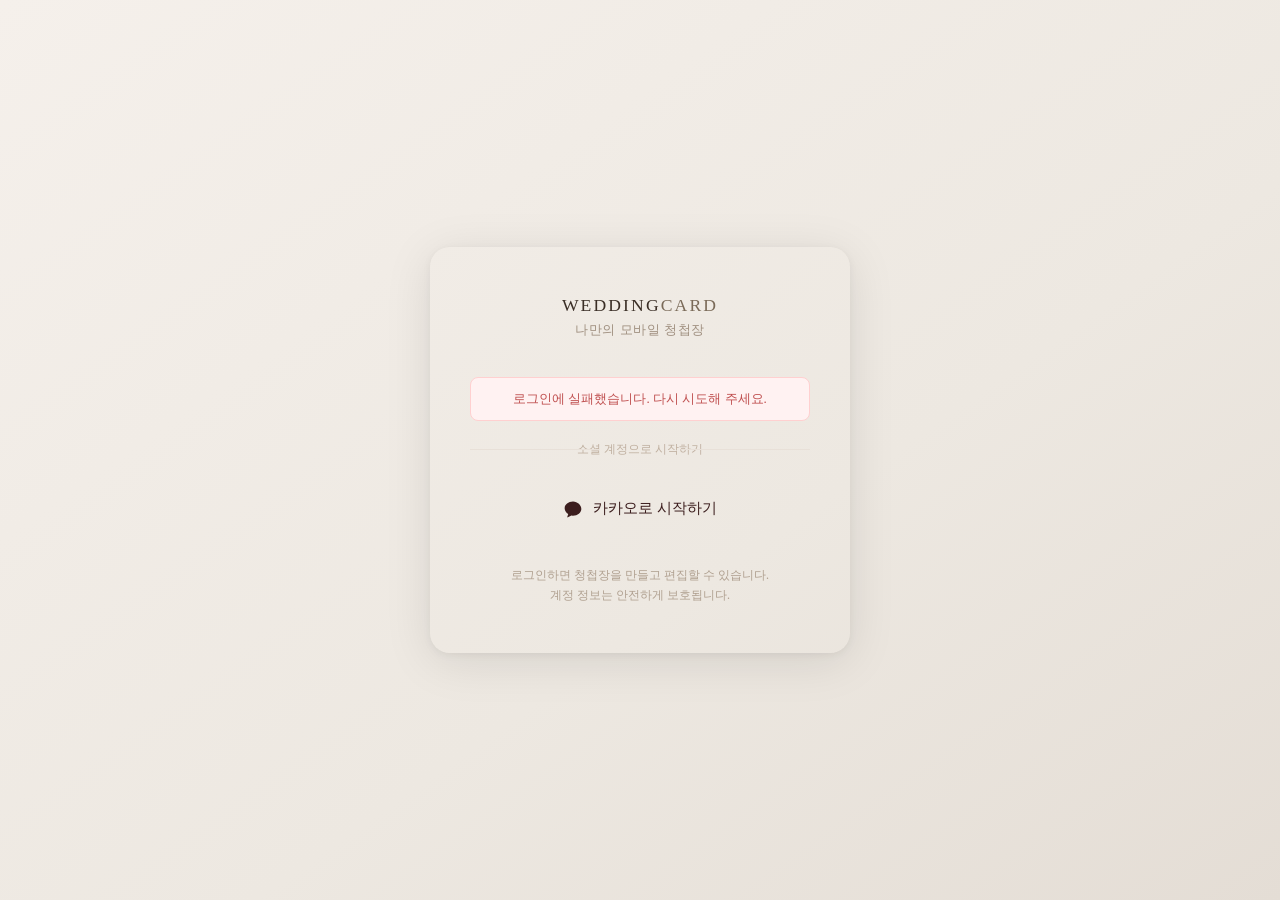
<file: src/main/resources/templates/login.html>
<!DOCTYPE html>
<html lang="ko" xmlns:th="http://www.thymeleaf.org">
<head>
<meta charset="UTF-8">
<meta name="viewport" content="width=device-width, initial-scale=1.0">
<link rel="icon" type="image/svg+xml" href="/favicon.svg">
<link rel="icon" type="image/png" sizes="32x32" href="/favicon-32.png">
<link rel="apple-touch-icon" href="/apple-touch-icon.png">
<title>로그인 — WeddingCard</title>
<link rel="preconnect" href="https://fonts.googleapis.com">
<link href="https://fonts.googleapis.com/css2?family=Noto+Sans+KR:wght@300;400;500&family=Playfair+Display:ital@1&display=swap" rel="stylesheet">
<link rel="stylesheet" th:href="@{/css/tokens.css}">
<style>
*, *::before, *::after { box-sizing: border-box; margin: 0; padding: 0; }

body {
    min-height: 100dvh;
    display: flex;
    align-items: center;
    justify-content: center;
    background: linear-gradient(145deg, #f5f0eb 0%, #ede8e1 60%, #e4ddd5 100%);
    font-family:var(--font-sans);
}

.login-card {
    width: calc(100% - 32px);   /* 모바일에서 카드가 화면 끝에 붙지 않게 */
    max-width: 420px;
    padding: 3rem 2.5rem;
    background: var(--color-white);
    border-radius: 20px;
    box-shadow: 0 8px 48px rgba(0,0,0,0.10), 0 2px 8px rgba(0,0,0,0.05);
    text-align: center;
}

.login-logo {
    font-size: 1.1rem;
    font-weight: 300;
    letter-spacing: 0.12em;
    color: #7a6a58;
    text-transform: uppercase;
    margin-bottom: 0.3rem;
}
.login-logo strong {
    font-weight: 500;
    color: #3a2e26;
}

.login-tagline {
    font-size: 0.82rem;
    color: #a09080;
    letter-spacing: 0.04em;
    margin-bottom: 2.4rem;
}

.login-divider {
    font-size: 0.75rem;
    color: #c0b0a0;
    margin-bottom: 1.6rem;
    position: relative;
}
.login-divider::before,
.login-divider::after {
    content: '';
    position: absolute;
    top: 50%;
    width: 38%;
    height: 1px;
    background: #e8e0d8;
}
.login-divider::before { left: 0; }
.login-divider::after  { right: 0; }

.kakao-btn {
    display: flex;
    align-items: center;
    justify-content: center;
    gap: 10px;
    width: 100%;
    padding: 0.95rem 1.5rem;
    background: var(--color-kakao);
    color: #3C1E1E;
    font-size: 0.95rem;
    font-weight: 500;
    font-family: inherit;
    border: none;
    border-radius: 12px;
    cursor: pointer;
    text-decoration: none;
    transition: background 0.15s, transform 0.1s;
}
.kakao-btn:hover  { background: #F5DC00; }
.kakao-btn:active { transform: scale(0.98); }

.kakao-btn svg {
    width: 20px;
    height: 20px;
    flex-shrink: 0;
}

.login-error {
    margin-bottom: 1.2rem;
    padding: 0.75rem 1rem;
    background: #fff2f2;
    border: 1px solid #ffd0d0;
    border-radius: 8px;
    color: #c05050;
    font-size: 0.82rem;
}

.login-notice {
    margin-top: 2rem;
    font-size: 0.75rem;
    color: #b0a090;
    line-height: 1.6;
}
</style>
</head>
<body>

<div class="login-card">
    <div class="login-logo"><strong>Wedding</strong>Card</div>
    <p class="login-tagline">나만의 모바일 청첩장</p>

    <div th:if="${loginError}" class="login-error">
        로그인에 실패했습니다. 다시 시도해 주세요.
    </div>

    <div class="login-divider">소셜 계정으로 시작하기</div>

    <a href="/oauth2/authorization/kakao" class="kakao-btn">
        <!-- 카카오 말풍선 아이콘 -->
        <svg viewBox="0 0 24 24" fill="currentColor" xmlns="http://www.w3.org/2000/svg">
            <path d="M12 3C6.477 3 2 6.582 2 11c0 2.878 1.697 5.41 4.267 6.962L5.2 21.4a.5.5 0 0 0 .701.594L10.1 19.88A11.48 11.48 0 0 0 12 20c5.523 0 10-3.582 10-8s-4.477-9-10-9z"/>
        </svg>
        카카오로 시작하기
    </a>

    <p class="login-notice">
        로그인하면 청첩장을 만들고 편집할 수 있습니다.<br>
        계정 정보는 안전하게 보호됩니다.
    </p>
</div>

</body>
</html>
</file>
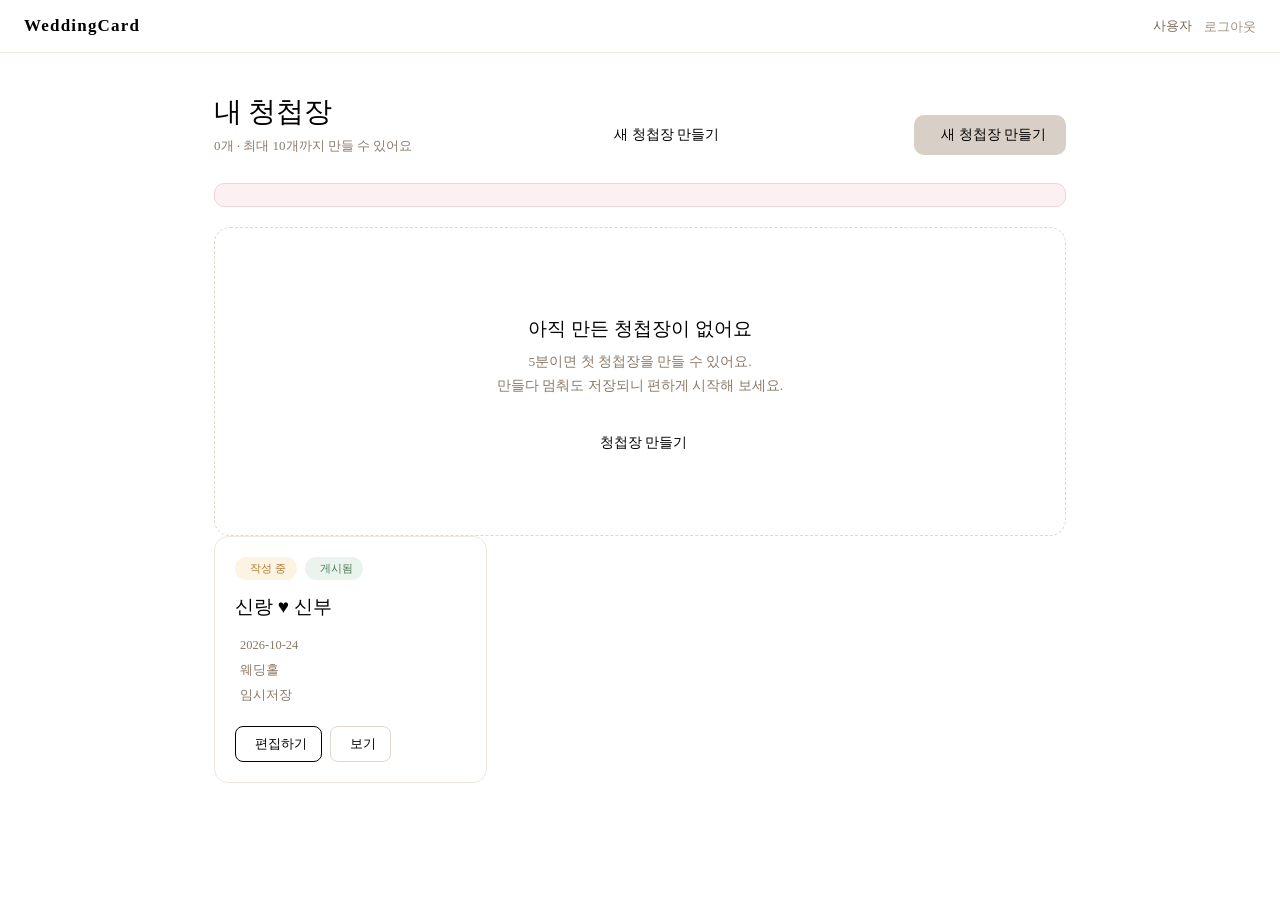
<file: src/main/resources/templates/my/list.html>
<!DOCTYPE html>
<html lang="ko" xmlns:th="http://www.thymeleaf.org">
<head>
<meta charset="UTF-8">
<meta name="viewport" content="width=device-width, initial-scale=1.0">
<link rel="icon" type="image/svg+xml" href="/favicon.svg">
<link rel="icon" type="image/png" sizes="32x32" href="/favicon-32.png">
<link rel="apple-touch-icon" href="/apple-touch-icon.png">
<title>내 청첩장 — WeddingCard</title>
<link rel="preconnect" href="https://fonts.googleapis.com">
<link href="https://fonts.googleapis.com/css2?family=Noto+Sans+KR:wght@300;400;500&family=Noto+Serif+KR:wght@300;400;600&display=swap" rel="stylesheet">
<link rel="stylesheet" th:href="@{/css/icons.css}"><!-- 쓰는 아이콘만 남긴 자체 호스팅 (tools/icons) -->
<link rel="stylesheet" th:href="@{/css/tokens.css}">
<style>
*,*::before,*::after{box-sizing:border-box;margin:0;padding:0;}
body{background:var(--color-cream);font-family:var(--font-sans);color:var(--color-ink-deepest);min-height:100dvh;}

.mp-header{
    display:flex;align-items:center;justify-content:space-between;
    padding:16px 24px;background:var(--color-white);border-bottom:1px solid #eee7df;
    position:sticky;top:0;z-index:10;
}
.mp-logo{font-family:var(--font-serif);font-size:17px;font-weight:600;letter-spacing:1.2px;color:var(--color-ink-deepest);text-decoration:none;}
.mp-header-right{display:flex;align-items:center;gap:12px;}
.mp-user{font-size:13px;color:#7a6a58;max-width:120px;overflow:hidden;text-overflow:ellipsis;white-space:nowrap;}
.mp-logout{font:inherit;font-size:13px;color:#a09080;background:none;border:none;cursor:pointer;padding:0;}
.mp-logout:hover{color:#6a5a4a;}

.mp-wrap{max-width:900px;margin:0 auto;padding:40px 24px 80px;}
.mp-title-row{display:flex;align-items:flex-end;justify-content:space-between;gap:16px;margin-bottom:28px;flex-wrap:wrap;}
.mp-title{font-family:var(--font-serif);font-size:28px;font-weight:300;letter-spacing:-0.3px;}
.mp-sub{font-size:13px;color:#8a7a68;margin-top:6px;}
.mp-new-btn{
    display:inline-flex;align-items:center;gap:7px;
    background:var(--color-ink-deepest);color:var(--color-white);text-decoration:none;
    padding:11px 20px;border-radius:10px;font-size:14px;font-weight:500;
    transition:opacity .15s;white-space:nowrap;
}
.mp-new-btn:hover{opacity:.85;}
.mp-new-btn.disabled{background:#d8d0c6;pointer-events:none;}

.mp-error{
    background:#fdf0f2;border:1px solid #f0d4da;color:#b4566e;
    padding:11px 15px;border-radius:10px;font-size:13px;margin-bottom:20px;
}

.mp-grid{display:grid;grid-template-columns:repeat(auto-fill,minmax(258px,1fr));gap:16px;}
.mp-card{
    background:var(--color-white);border:1px solid #eee7df;border-radius:14px;
    padding:20px;display:flex;flex-direction:column;gap:14px;
    transition:box-shadow .18s,transform .18s;
}
.mp-card:hover{box-shadow:0 6px 20px rgba(90,70,50,.09);transform:translateY(-2px);}

.mp-card-top{display:flex;align-items:center;gap:8px;}
.mp-badge{
    display:inline-flex;align-items:center;gap:5px;align-self:flex-start;
    font-size:11px;font-weight:500;padding:4px 10px;border-radius:20px;letter-spacing:.2px;
}
.mp-badge.draft{background:#fdf3e3;color:#a97b34;}
.mp-badge.live{background:#eaf3ec;color:#4a7d5b;}

.mp-names{font-family:var(--font-serif);font-size:19px;font-weight:400;line-height:1.4;word-break:keep-all;}
.mp-names.empty{color:#b0a496;font-weight:300;}
.mp-meta{font-size:12.5px;color:#8a7a68;line-height:1.9;}
.mp-meta i{font-size:13px;margin-right:5px;color:#c0b3a4;vertical-align:-1px;}

.mp-actions{display:flex;align-items:center;gap:8px;margin-top:auto;padding-top:4px;flex-wrap:wrap;}
.mp-btn{
    display:inline-flex;align-items:center;gap:5px;
    font-size:13px;padding:8px 14px;border-radius:8px;text-decoration:none;cursor:pointer;
    border:1px solid #e0d8ce;background:var(--color-white);color:var(--color-brown);font-family:inherit;
    transition:background .15s,border-color .15s;
}
.mp-btn:hover{background:#faf6f1;border-color:#c4a882;}
.mp-btn.primary{background:var(--color-ink-deepest);border-color:var(--color-ink-deepest);color:var(--color-white);}
.mp-btn.primary:hover{opacity:.85;background:var(--color-ink-deepest);}
.mp-btn.danger{border-color:transparent;color:#b8909a;padding:8px 10px;}
.mp-btn.danger:hover{background:#fdf0f2;color:var(--color-rose);border-color:transparent;}

.mp-empty{
    text-align:center;padding:72px 24px;background:var(--color-white);
    border:1px dashed #e0d8ce;border-radius:16px;
}
.mp-empty i{font-size:42px;color:#d8cfc2;}
.mp-empty-title{font-family:var(--font-serif);font-size:19px;font-weight:300;margin:16px 0 8px;}
.mp-empty-sub{font-size:13.5px;color:#8a7a68;line-height:1.8;margin-bottom:24px;}

@media (max-width:520px){
    .mp-wrap{padding:28px 16px 60px;}
    .mp-title{font-size:23px;}
    .mp-grid{grid-template-columns:1fr;}
}
</style>
</head>
<body>

<header class="mp-header">
    <a href="/" class="mp-logo">WeddingCard</a>
    <div class="mp-header-right">
        <span class="mp-user" th:if="${currentUser != null}" th:text="${currentUser.name}">사용자</span>
        <form th:action="@{/logout}" method="post" style="margin:0;">
            <button type="submit" class="mp-logout">로그아웃</button>
        </form>
    </div>
</header>

<div class="mp-wrap">

    <div class="mp-title-row">
        <div>
            <h1 class="mp-title">내 청첩장</h1>
            <p class="mp-sub">
                <span th:text="${#lists.size(rows)}">0</span>개 ·
                최대 <span th:text="${maxWeddings}">10</span>개까지 만들 수 있어요
            </p>
        </div>
        <a th:if="${canCreate}" href="/my/create" class="mp-new-btn">
            <i class="ti ti-plus"></i> 새 청첩장 만들기
        </a>
        <span th:unless="${canCreate}" class="mp-new-btn disabled">
            <i class="ti ti-plus"></i> 새 청첩장 만들기
        </span>
    </div>

    <div class="mp-error" th:if="${errorMessage != null}" th:text="${errorMessage}"></div>

    <!-- 청첩장이 하나도 없을 때 -->
    <div class="mp-empty" th:if="${#lists.isEmpty(rows)}">
        <i class="ti ti-mail-heart"></i>
        <div class="mp-empty-title">아직 만든 청첩장이 없어요</div>
        <p class="mp-empty-sub">
            5분이면 첫 청첩장을 만들 수 있어요.<br>
            만들다 멈춰도 저장되니 편하게 시작해 보세요.
        </p>
        <a href="/my/create" class="mp-new-btn"><i class="ti ti-edit"></i> 청첩장 만들기</a>
    </div>

    <!-- 목록 -->
    <div class="mp-grid" th:unless="${#lists.isEmpty(rows)}">
        <div class="mp-card" th:each="row : ${rows}">

            <!-- 상태 뱃지 + 삭제를 한 줄에 — 삭제를 액션 줄에 두면 버튼 3개가 안 맞아
                 줄바꿈되면서 혼자 떠 보인다 -->
            <div class="mp-card-top">
                <span class="mp-badge draft" th:if="${row.hasDraft}">
                    <i class="ti ti-pencil"></i> 작성 중
                </span>
                <span class="mp-badge live" th:unless="${row.hasDraft}">
                    <i class="ti ti-check"></i> 게시됨
                </span>
                <form th:action="@{'/my/' + ${row.wedding.id} + '/delete'}" method="post"
                      style="margin:0 0 0 auto;"
                      onsubmit="return confirm('이 청첩장을 삭제할까요? 되돌릴 수 없습니다.');">
                    <button type="submit" class="mp-btn danger" title="삭제"><i class="ti ti-trash"></i></button>
                </form>
            </div>

            <div class="mp-names"
                 th:classappend="${#strings.isEmpty(row.wedding.groomName) and #strings.isEmpty(row.wedding.brideName)} ? 'empty' : ''"
                 th:text="${#strings.isEmpty(row.wedding.groomName) and #strings.isEmpty(row.wedding.brideName)
                            ? '제목 없는 청첩장'
                            : (row.wedding.groomName ?: '신랑') + ' ♥ ' + (row.wedding.brideName ?: '신부')}">
                신랑 ♥ 신부
            </div>

            <div class="mp-meta">
                <div th:if="${!#strings.isEmpty(row.wedding.weddingDate)}">
                    <i class="ti ti-calendar-event"></i><span th:text="${row.wedding.weddingDate}">2026-10-24</span>
                </div>
                <div th:if="${!#strings.isEmpty(row.wedding.weddingPlace)}">
                    <i class="ti ti-map-pin"></i><span th:text="${row.wedding.weddingPlace}">웨딩홀</span>
                </div>
                <div th:if="${row.hasDraft and row.draftSavedAt != null}">
                    <i class="ti ti-clock"></i>
                    <span th:text="${#temporals.format(row.draftSavedAt, 'yyyy.MM.dd HH:mm')} + ' 임시저장'">임시저장</span>
                </div>
            </div>

            <div class="mp-actions">
                <a class="mp-btn primary" th:href="@{/my/edit(id=${row.wedding.id})}">
                    <i class="ti ti-edit"></i>
                    <span th:text="${row.hasDraft} ? '이어서 만들기' : '편집하기'">편집하기</span>
                </a>
                <a class="mp-btn" th:if="${row.wedding.slug != null}"
                   th:href="@{'/w/' + ${row.wedding.slug}}" target="_blank" rel="noopener">
                    <i class="ti ti-external-link"></i> 보기
                </a>
            </div>

        </div>
    </div>

</div>
</body>
</html>
</file>
